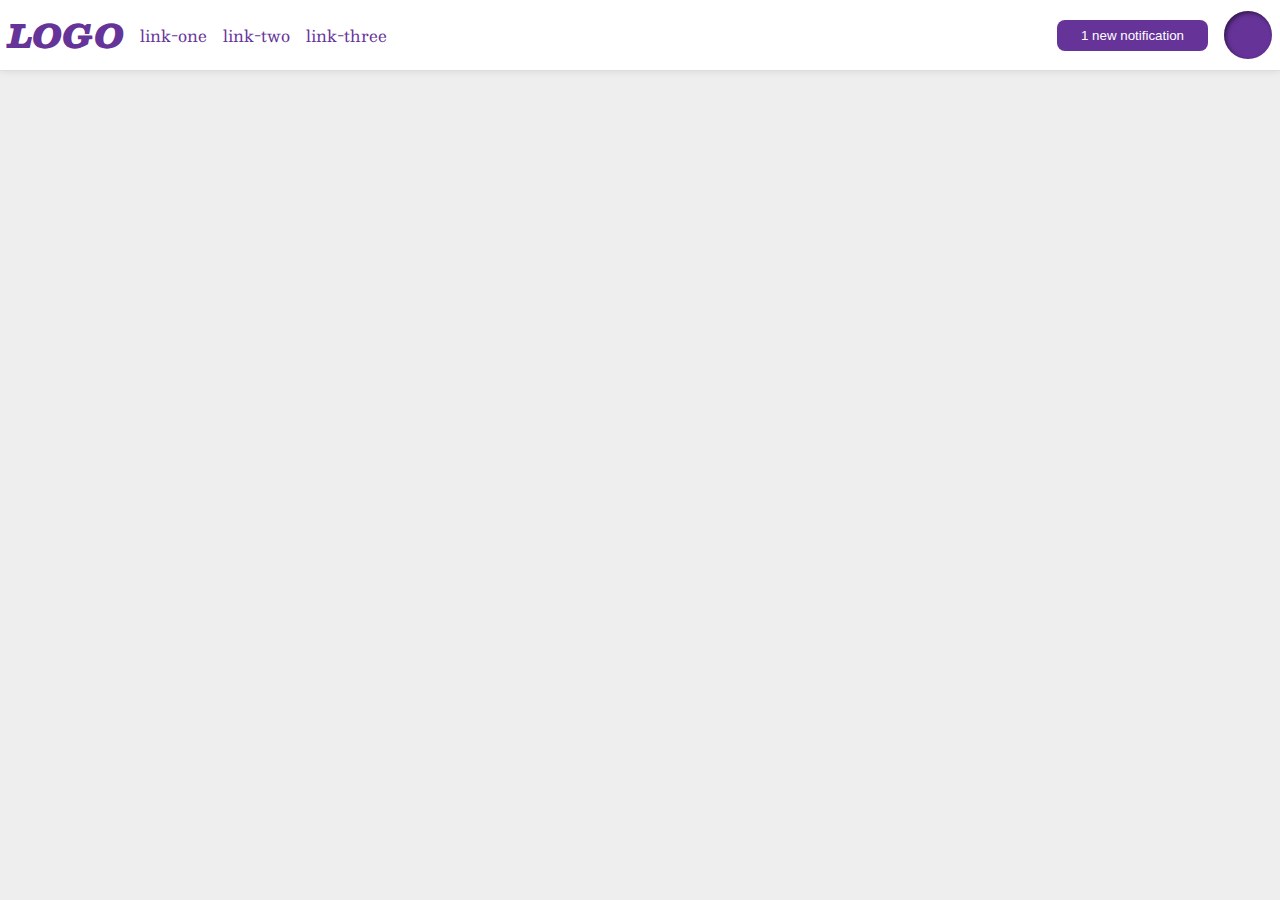
<file: flex/03-flex-header-2/index.html>
<!DOCTYPE html>
<html lang="en">
<head>
  <meta charset="UTF-8">
  <meta http-equiv="X-UA-Compatible" content="IE=edge">
  <meta name="viewport" content="width=device-width, initial-scale=1.0">
  <title>Flex Header 2</title>
  <link rel="stylesheet" href="style.css">
</head>
<body>
  <div class="header">
    <div class="left">
      <div class="logo">
        LOGO
      </div>
      <ul class="links">
        <li><a href="google.com">link-one</a></li>
        <li><a href="google.com">link-two</a></li>
        <li><a href="google.com">link-three</a></li>
      </ul>
    </div>
    <div class="right">
      <button class="notifications">
        1 new notification
      </button>
      <div class="profile-image"></div>
    </div>
  </div>
</body>
</html>
</file>
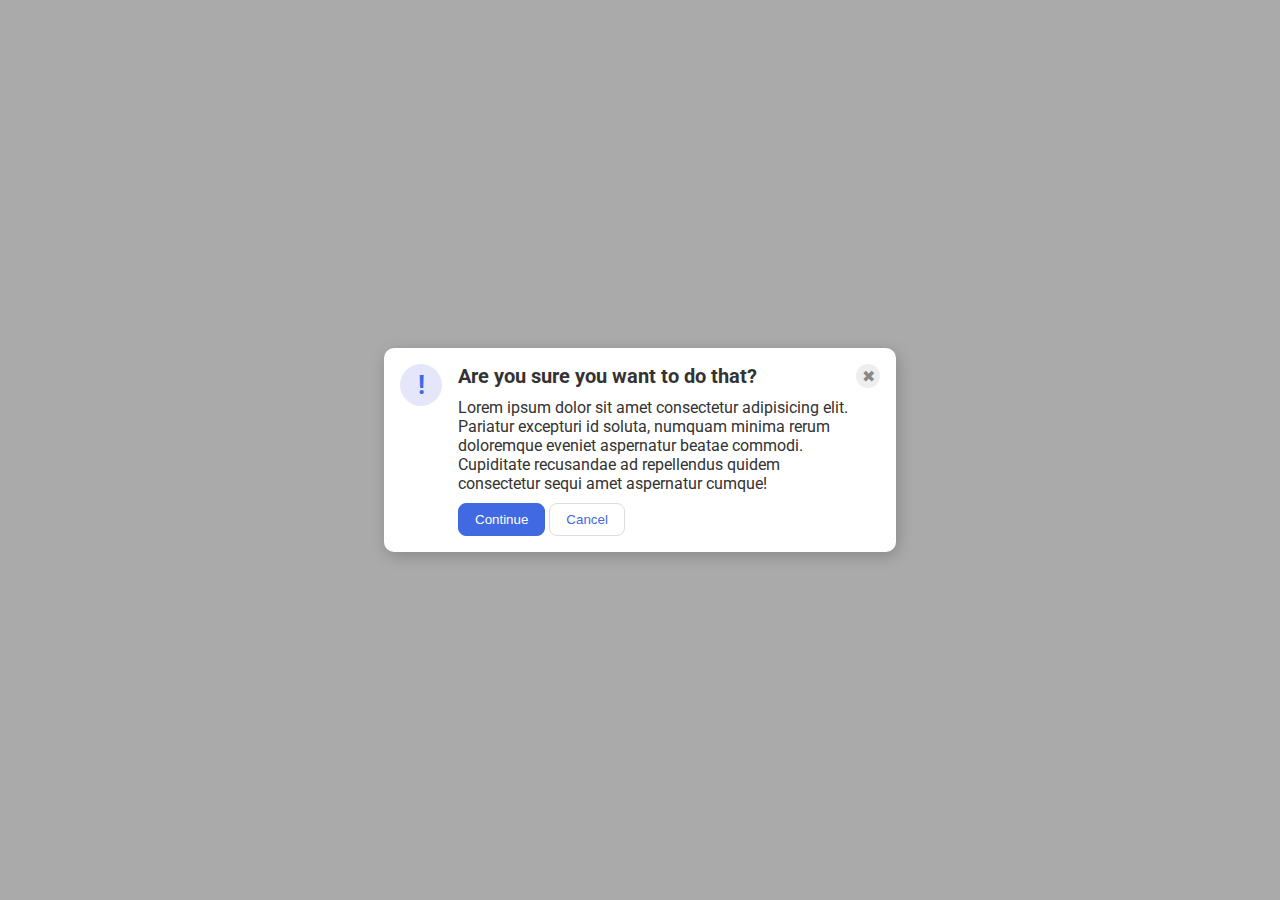
<file: flex/05-flex-modal/index.html>
<!DOCTYPE html>
<html lang="en">
<head>
  <meta charset="UTF-8">
  <meta http-equiv="X-UA-Compatible" content="IE=edge">
  <meta name="viewport" content="width=device-width, initial-scale=1.0">
  <link rel="stylesheet" href="style.css">
  <title>Modal</title>
</head>
<body>
  <div class="modal">
    <div class="group one">
      <div class="icon">!</div>
    </div>
    <div class="group two">
      <div class="header">Are you sure you want to do that?</div>
      <div class="text">Lorem ipsum dolor sit amet consectetur adipisicing elit. Pariatur excepturi id soluta, numquam minima rerum doloremque eveniet aspernatur beatae commodi. Cupiditate recusandae ad repellendus quidem consectetur sequi amet aspernatur cumque!</div>
      <div class="buttons">
        <button class="continue">Continue</button>
        <button class="cancel">Cancel</button>
      </div>
    </div>
    <div class="group three">
      <div class="close-button">✖</div>
    </div>
  </div>
</body>
</html>
</file>
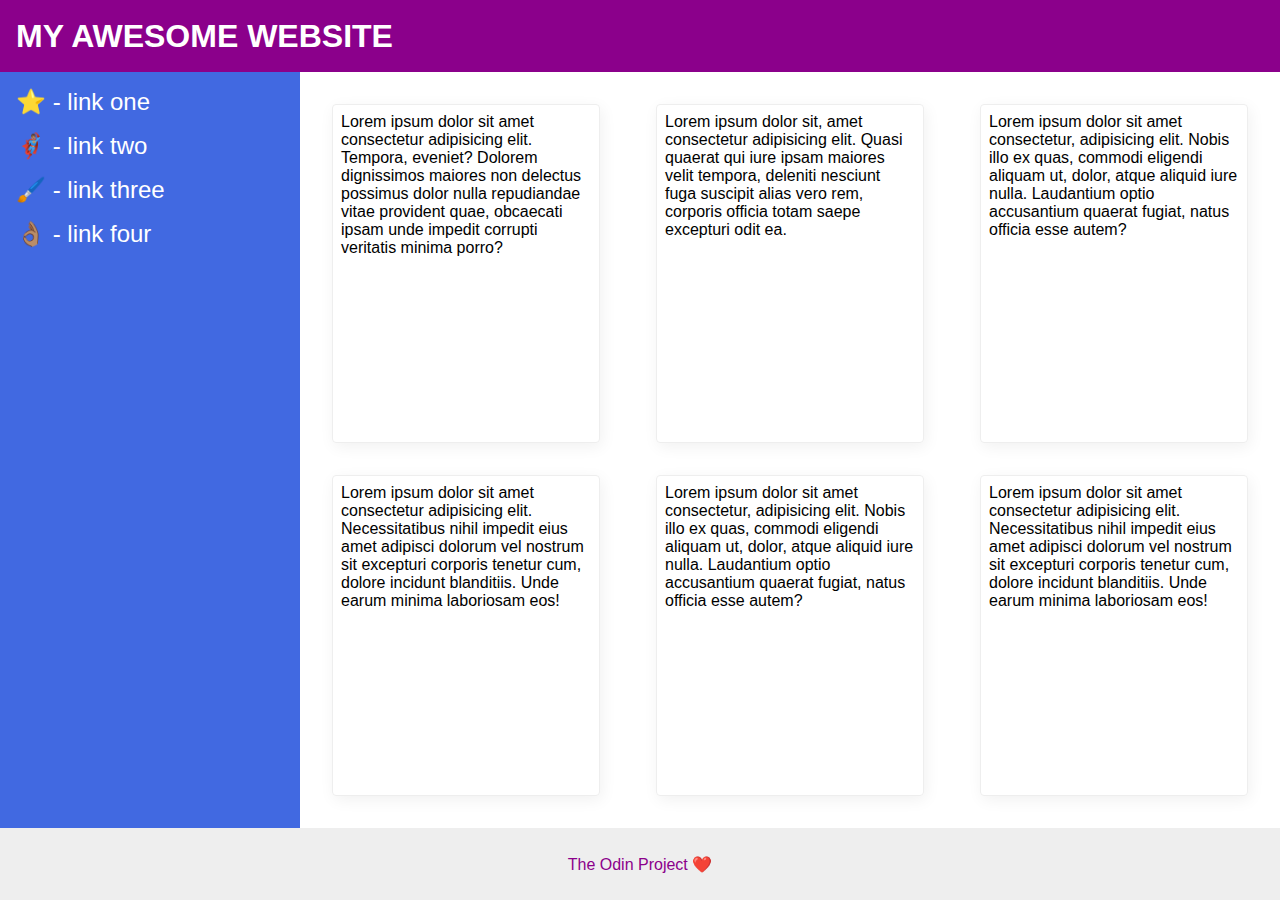
<file: flex/07-flex-layout-2/index.html>
<!DOCTYPE html>
<html lang="en">
<head>
  <meta charset="UTF-8">
  <meta http-equiv="X-UA-Compatible" content="IE=edge">
  <meta name="viewport" content="width=device-width, initial-scale=1.0">
  <title>The Holy Grail</title>
  <link rel="stylesheet" href="style.css">
</head>
<body>
  <div class="header">
    MY AWESOME WEBSITE
  </div>
  
  <div class="content">
    <div class="sidebar">
      <ul>
        <li><a href="google.com">⭐ - link one</a></li>
        <li><a href="google.com">🦸🏽‍♂️ - link two</a></li>
        <li><a href="google.com">🖌️ - link three</a></li>
        <li><a href="google.com">👌🏽 - link four</a></li>
      </ul>
    </div>
    <div class="container">
      <div class="card">Lorem ipsum dolor sit amet consectetur adipisicing elit. Tempora, eveniet? Dolorem dignissimos maiores non delectus possimus dolor nulla repudiandae vitae provident quae, obcaecati ipsam unde impedit corrupti veritatis minima porro?</div>
      <div class="card">Lorem ipsum dolor sit, amet consectetur adipisicing elit. Quasi quaerat qui iure ipsam maiores velit tempora, deleniti nesciunt fuga suscipit alias vero rem, corporis officia totam saepe excepturi odit ea.</div>
      <div class="card">Lorem ipsum dolor sit amet consectetur, adipisicing elit. Nobis illo ex quas, commodi eligendi aliquam ut, dolor, atque aliquid iure nulla. Laudantium optio accusantium quaerat fugiat, natus officia esse autem?</div>
      <div class="card">Lorem ipsum dolor sit amet consectetur adipisicing elit. Necessitatibus nihil impedit eius amet adipisci dolorum vel nostrum sit excepturi corporis tenetur cum, dolore incidunt blanditiis. Unde earum minima laboriosam eos!</div>
      <div class="card">Lorem ipsum dolor sit amet consectetur, adipisicing elit. Nobis illo ex quas, commodi eligendi aliquam ut, dolor, atque aliquid iure nulla. Laudantium optio accusantium quaerat fugiat, natus officia esse autem?</div>
      <div class="card">Lorem ipsum dolor sit amet consectetur adipisicing elit. Necessitatibus nihil impedit eius amet adipisci dolorum vel nostrum sit excepturi corporis tenetur cum, dolore incidunt blanditiis. Unde earum minima laboriosam eos!</div>
    </div>
  </div>
  
  <div class="footer">
    The Odin Project ❤️
  </div>
</body>
</html>
</file>
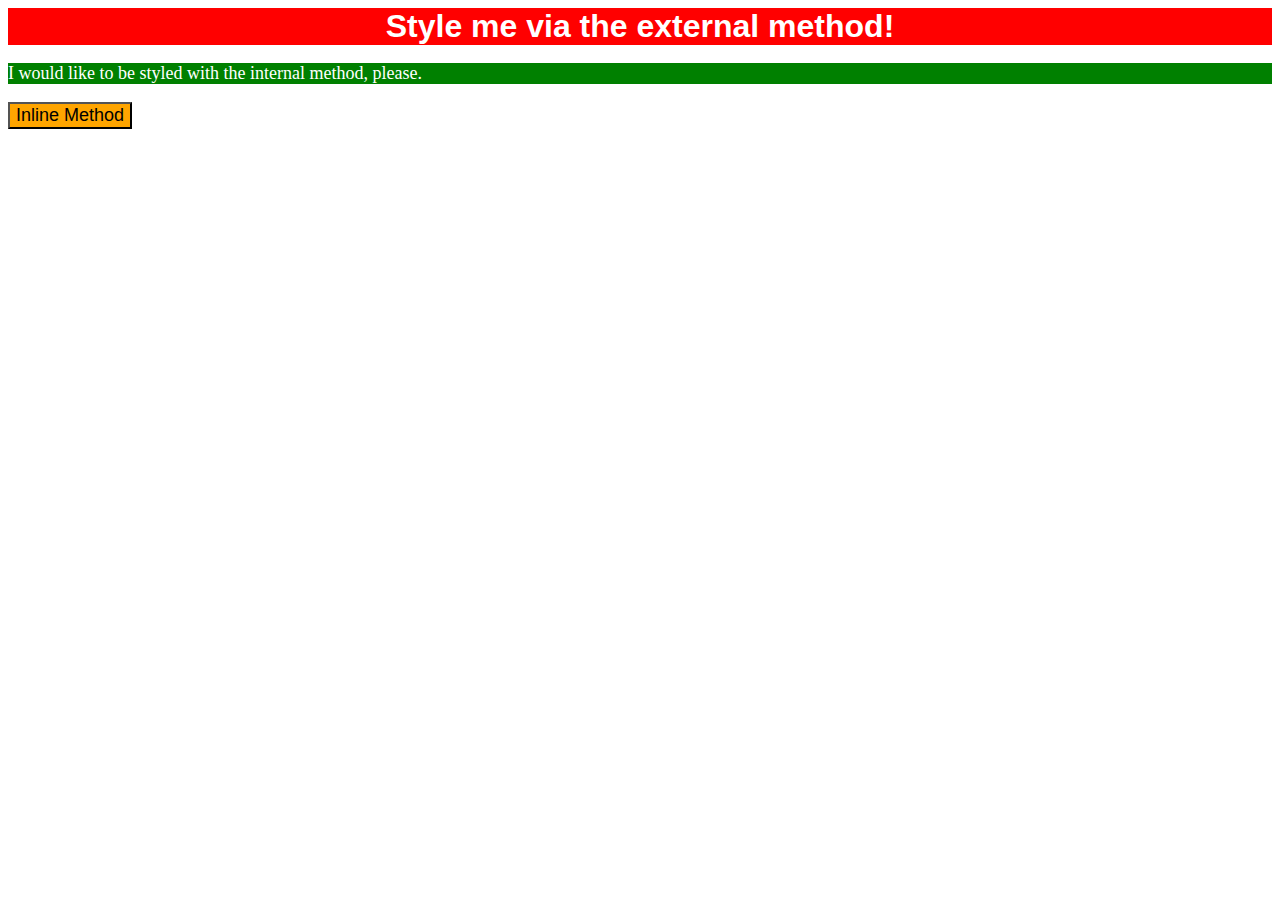
<file: foundations/01-css-methods/index.html>
<!DOCTYPE html>
<html lang="en">
<head>
  <meta charset="UTF-8">
  <meta http-equiv="X-UA-Compatible" content="IE=edge">
  <meta name="viewport" content="width=device-width, initial-scale=1.0">
  <link rel="stylesheet" href="style.css"/>
  <title>Methods for Adding CSS</title>
  <style>
    p{
      color: white;
      background-color: green;
      font-size: 18px;
    }
  </style>
</head>
<body>
  <div>Style me via the external method!</div>
  <p>I would like to be styled with the internal method, please.</p>
  <button style="background-color: orange; font-size: 18px;">Inline Method</button>
</body>
</html>
</file>
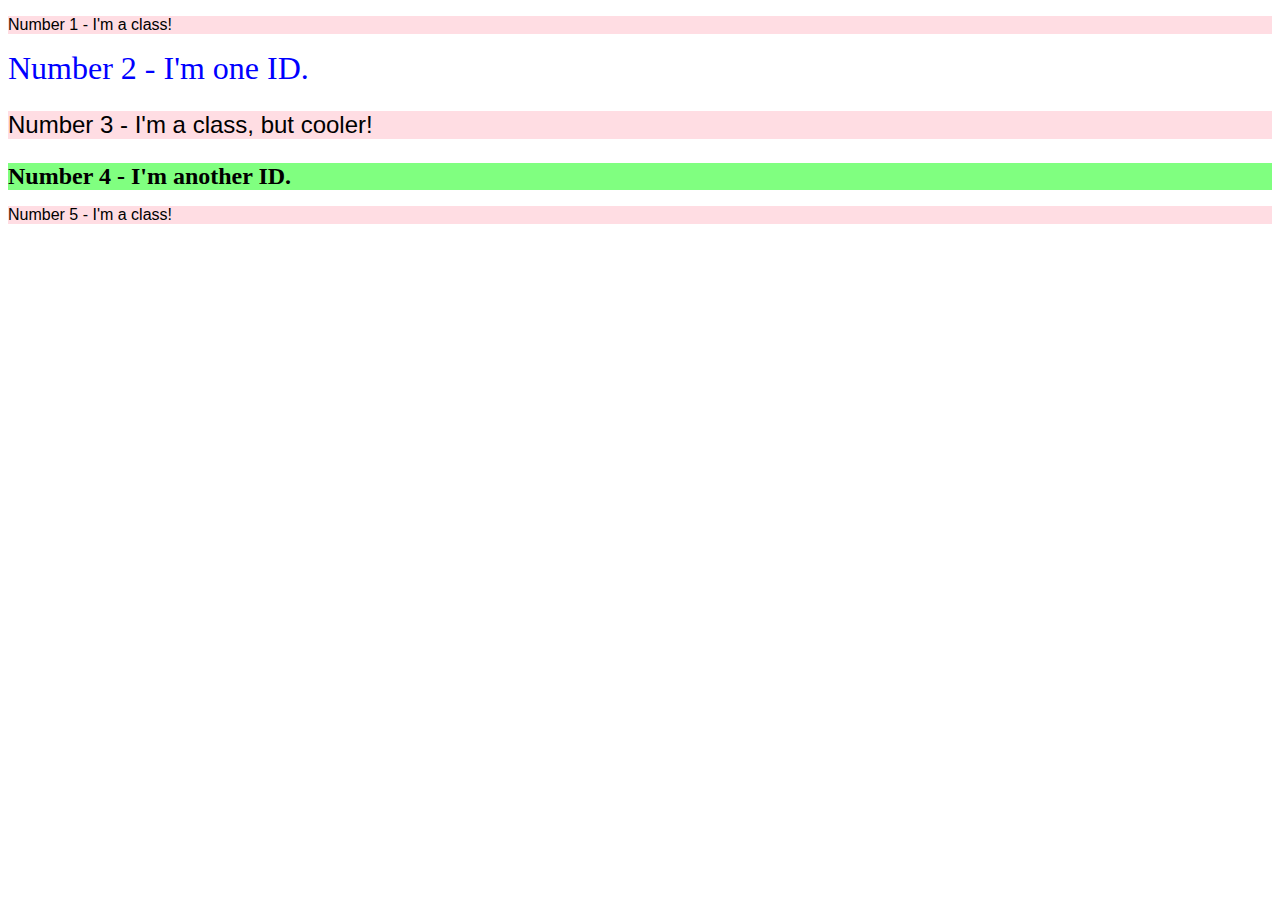
<file: foundations/02-class-id-selectors/index.html>
<!DOCTYPE html>
<html lang="en">
<head>
  <meta charset="UTF-8">
  <meta http-equiv="X-UA-Compatible" content="IE=edge">
  <meta name="viewport" content="width=device-width, initial-scale=1.0">
  <title>Class and ID Selectors</title>
  <link rel="stylesheet" href="style.css">
</head>
<body>
  <p class="odd">Number 1 - I'm a class!</p>
  <div id="two">Number 2 - I'm one ID.</div>
  <p class="odd three">Number 3 - I'm a class, but cooler!</p>
  <div id="four">Number 4 - I'm another ID.</div>
  <p class="odd">Number 5 - I'm a class!</p>
</body>
</html>
</file>
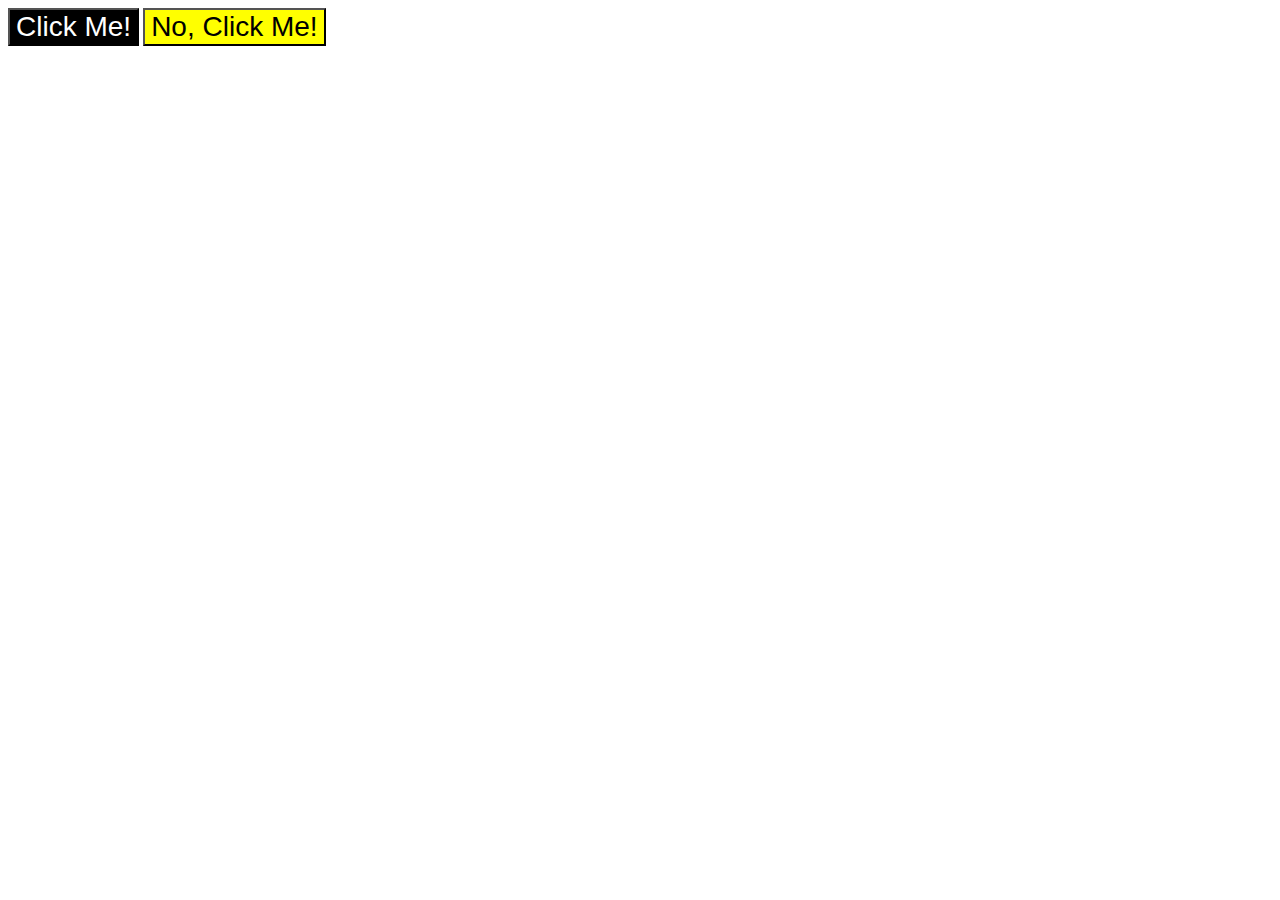
<file: foundations/03-grouping-selectors/index.html>
<!DOCTYPE html>
<html lang="en">
<head>
  <meta charset="UTF-8">
  <meta http-equiv="X-UA-Compatible" content="IE=edge">
  <meta name="viewport" content="width=device-width, initial-scale=1.0">
  <title>Grouping Selectors</title>
  <link rel="stylesheet" href="style.css">
</head>
<body>
  <button class="left">Click Me!</button>
  <button class="right">No, Click Me!</button>
</body>
</html>
</file>
<file: flex/03-flex-header-2/style.css>
/* this is some magical font-importing.  
you'll learn about it later. */
@import url('https://fonts.googleapis.com/css2?family=Besley:ital,wght@0,400;1,900&display=swap');

body {
  margin: 0;
  background: #eee;
  font-family: Besley, serif;
}

.header {
  background: white;
  border-bottom: 1px solid #ddd;
  box-shadow: 0 0 8px rgba(0,0,0,.1);
  display: flex;
  justify-content: space-between;
  align-items: center;
  padding: 8px;
}

.profile-image {
  background: rebeccapurple;
  box-shadow: inset 2px 2px 4px rgba(0,0,0,.5);
  border-radius: 50%;
  width: 48px;
  height:  48px;
}

.logo {
  color: rebeccapurple;
  font-size: 32px;
  font-weight: 900;
  font-style: italic;
}

button {
  border: none;
  border-radius: 8px;
  background: rebeccapurple;
  color: white;
  height: fit-content;
  padding: 8px 24px;
}

a {
  /* this removes the line under our links */
  text-decoration: none;
  color: rebeccapurple;
}

ul {
  list-style-type: none;
  display: flex;
  margin: 0;
  padding: 0;
  gap: 16px;
}

.left, .right{
  display: flex;
  align-items: center;
  gap: 16px;
}
</file>
<file: flex/05-flex-modal/style.css>
@import url('https://fonts.googleapis.com/css2?family=Roboto:wght@400;700&display=swap');

html, body {
  height: 100%;
}

body {
  font-family: Roboto, sans-serif;
  margin: 0;
  background: #aaa;
  color: #333;
  display: flex;
  align-items: center;
  justify-content: center;
}

.modal {
  background: white;
  width: 480px;
  border-radius: 10px;
  box-shadow: 2px 4px 16px rgba(0, 0, 0, 0.2);
  padding: 16px;
  display: flex;
}

.icon {
  color: royalblue;
  font-size: 26px;
  font-weight: 700;
  background: lavender;
  width: 42px;
  height: 42px;
  border-radius: 50%;
  display: flex;
  align-items: center;
  justify-content: center;
  flex: 0 1 auto;
}

.close-button {
  background: #eee;
  border-radius: 50%;
  color: #888;
  font-weight: 400;
  font-size: 16px;
  height: 24px;
  width: 24px;
  display: flex;
  align-items: center;
  justify-content: center;
  margin-left: auto;
}

button {
  padding: 8px 16px;
  border-radius: 8px;
}

button.continue {
  background: royalblue;
  border: 1px solid royalblue;
  color: white;
}

button.cancel {
  background: white;
  border: 1px solid #ddd;
  color: royalblue;
}

.two {
  display: flex;
  flex-direction: column;
  margin-left: 16px;
  gap: 10px;
}

.header {
  font-size: 20px;
  font-weight: 700;
}
</file>
<file: flex/07-flex-layout-2/style.css>
body {
  font-family: -apple-system, BlinkMacSystemFont, 'Segoe UI', Roboto, Oxygen, Ubuntu, Cantarell, 'Open Sans', 'Helvetica Neue', sans-serif;
  margin: 0;
  min-height: 100vh;
  display: flex;
  flex-direction: column;
  justify-content: stretch;
}

.header {
  height: 72px;
  font-size: 32px;
  font-weight: 900;
  padding: 0 16px;
  background: darkmagenta;
  color: white;
  display: flex;
  align-items: center;
  flex: none;
}

.footer {
  height: 72px;
  background: #eee;
  color: darkmagenta;
  display: flex;
  align-items: center;
  justify-content: center;
  flex: none;
}

.sidebar {
  width: 300px;
  background: royalblue;
  display: flex;
  flex: 1 0 auto;
}

ul {
  list-style-type: none;
  display: flex;
  flex-direction: column;
  padding: 0 16px;
  gap: 16px;
}

a {
  text-decoration: none;
  color: white;
  font-size: 24px;
}

.card {
  border: 1px solid #eee;
  box-shadow: 2px 4px 16px rgba(0,0,0,.06);
  border-radius: 4px;
  max-width: 250px;
  padding: 8px;
}

.content {
  display: flex;
  flex: 1;
}

.container {
  display: flex;
  flex-wrap: wrap;
  justify-content: space-between;
  padding: 32px;
  gap: 32px;
}
</file>
<file: foundations/01-css-methods/style.css>
div{
    font-family: Verdana, Geneva, Tahoma, sans-serif;
    color: white;
    background-color: red;
    font-size: 32px;
    text-align: center;
    font-weight: 900
}
</file>
<file: foundations/02-class-id-selectors/style.css>
.odd {
    background-color: rgb(255, 221, 227);
    font-family: Verdana, Geneva, Tahoma, sans-serif;
}

.odd.three {
    font-size: 24px;
}

#two {
    color: #0000ff;
    font-size: 32px;
}

#four {
    background-color: hsl(120, 100%, 75%);
    font-size: 24px;
    font-weight: 700;
}
</file>
<file: foundations/03-grouping-selectors/style.css>
.left,.right {
    font-size: 28px;
    font-family: Helvetica, "Times New Roman", sans-serif;
}

.left{
    background-color: black;
    color: white;
}

.right {
    background-color: yellow;
}
</file>
